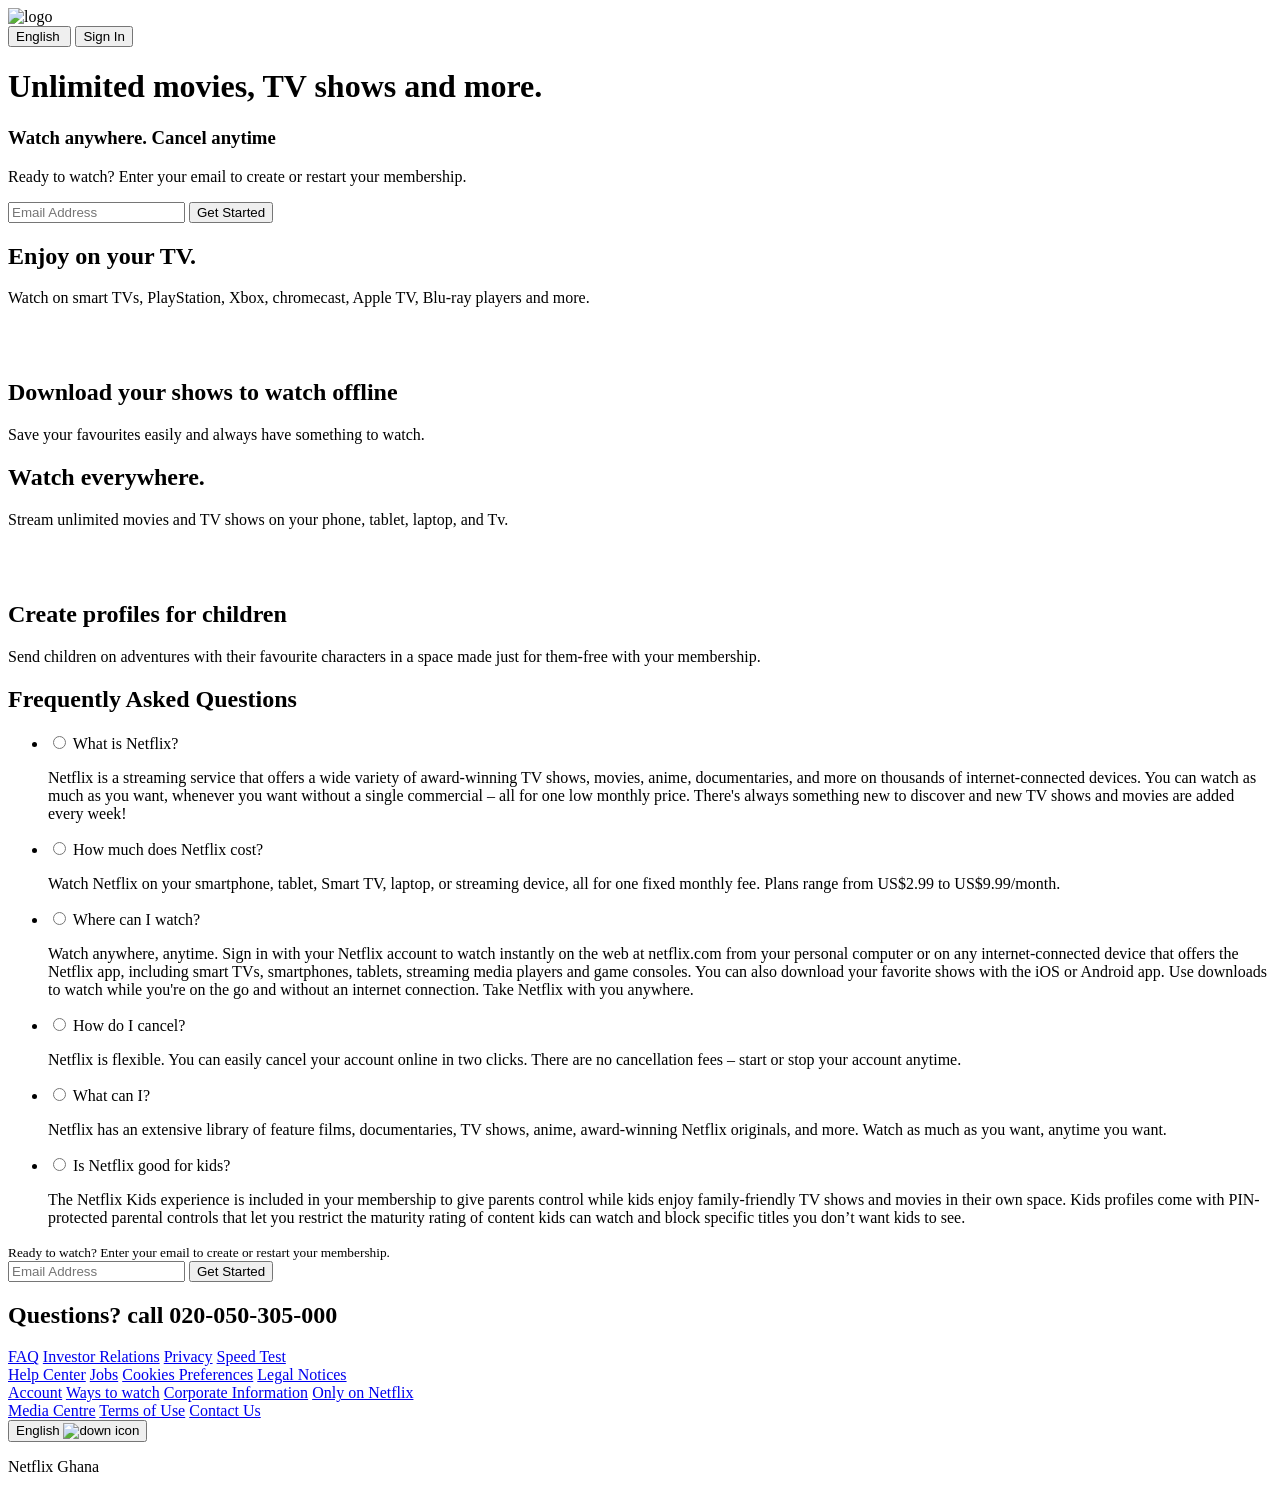
<file: src/main/resources/templates/index.html>
<!DOCTYPE html>
<html lang="en" dir="ltr" xmlns:th="http://www.thymeleaf.org">
<head>
    <meta charset="UTF-8">
    <meta http-equiv="X-UA-Compatible" content="IE=edge">
    <meta name="viewport" content="width=device-width, initial-scale=1.0">
    <title>Netflix Website Clone</title>

    <!--======== CSS ========-->
    <link rel="stylesheet" type="text/css" th:href="@{/css/style.css}">
</head>

<body>

<div class="header"
     th:style="'background-image: linear-gradient(rgba(0,0,0,0.7), rgba(0,0,0,0.7)), url(' + @{/images/header-image.png} + ')'">

    <nav>
        <img th:src="@{/images/logo.png}" class="logo" alt="logo">

        <div>
            <button class="language-btn">
                English
                <img th:src="@{/images/down-icon.png}">
            </button>

            <a th:href="@{/login}">
                <button>Sign In</button>
            </a>

        </div>
    </nav>

    <div class="header-content">
        <h1>Unlimited movies, TV shows and more.</h1>
        <h3>Watch anywhere. Cancel anytime</h3>
        <p>Ready to watch? Enter your email to create or restart your membership.</p>

        <form class="email-signup" th:action="@{/movies}" method="get" >
            <input type="email" placeholder="Email Address" required>
            <button type="submit">Get Started</button>
        </form>
    </div>
</div>


<div class="features">

    <div class="row">
        <div class="text-col">
            <h2>Enjoy on your TV.</h2>
            <p>Watch on smart TVs, PlayStation, Xbox, chromecast, Apple TV, Blu-ray players and more.</p>
        </div>

        <div class="img-col">
            <img th:src="@{/images/feature-1.png}" />
        </div>
    </div>

    <div class="row">
        <div class="img-col">
            <img th:src="@{/images/feature-2.png}" />
        </div>

        <div class="text-col">
            <h2>Download your shows to watch offline</h2>
            <p>Save your favourites easily and always have something to watch.</p>
        </div>
    </div>

    <div class="row">
        <div class="text-col">
            <h2>Watch everywhere.</h2>
            <p>Stream unlimited movies and TV shows on your phone, tablet, laptop, and Tv.</p>
        </div>

        <div class="img-col">
            <img th:src="@{/images/feature-3.png}" />
        </div>
    </div>

    <div class="row">
        <div class="img-col">
            <img th:src="@{/images/feature-4.png}" />
        </div>

        <div class="text-col">
            <h2>Create profiles for children</h2>
            <p>Send children on adventures with their favourite characters in a space made just for them-free with your membership.</p>
        </div>
    </div>

</div>


<div class="faq">
    <h2>Frequently Asked Questions</h2>

    <ul class="accordion">

        <li>
            <input type="radio" name="accordion" id="first">
            <label for="first">What is Netflix?</label>

            <div class="content">
                <p>
                    Netflix is a streaming service that offers a wide variety of award-winning TV shows, movies, anime, documentaries, and more on thousands of internet-connected devices.

                    You can watch as much as you want, whenever you want without a single commercial – all for one low monthly price. There's always something new to discover and new TV shows and movies are added every week!
                </p>
            </div>
        </li>

        <li>
            <input type="radio" name="accordion" id="second">
            <label for="second">How much does Netflix cost?</label>

            <div class="content">
                <p>
                    Watch Netflix on your smartphone, tablet, Smart TV, laptop, or streaming device, all for one fixed monthly fee. Plans range from US$2.99 to US$9.99/month.

                </p>
            </div>
        </li>

        <li>
            <input type="radio" name="accordion" id="third">
            <label for="third">Where can I watch?</label>

            <div class="content">
                <p>
                    Watch anywhere, anytime. Sign in with your Netflix account to watch instantly on the web at netflix.com from your personal computer or on any internet-connected device that offers the Netflix app, including smart TVs, smartphones, tablets, streaming media players and game consoles.

                    You can also download your favorite shows with the iOS or Android app. Use downloads to watch while you're on the go and without an internet connection. Take Netflix with you anywhere.
                </p>
            </div>
        </li>

        <li>
            <input type="radio" name="accordion" id="fourth">
            <label for="fourth">How do I cancel?</label>

            <div class="content">
                <p>
                    Netflix is flexible. You can easily cancel your account online in two clicks. There are no cancellation fees – start or stop your account anytime.
                </p>
            </div>
        </li>

        <li>
            <input type="radio" name="accordion" id="fifth">
            <label for="fifth">What can I?</label>

            <div class="content">
                <p>
                    Netflix has an extensive library of feature films, documentaries, TV shows, anime, award-winning Netflix originals, and more. Watch as much as you want, anytime you want.
                </p>
            </div>
        </li>

        <li>
            <input type="radio" name="accordion" id="sixth">
            <label for="sixth">Is Netflix good for kids?</label>

            <div class="content">
                <p>
                    The Netflix Kids experience is included in your membership to give parents control while kids enjoy family-friendly TV shows and movies in their own space.

                    Kids profiles come with PIN-protected parental controls that let you restrict the maturity rating of content kids can watch and block specific titles you don’t want kids to see.
                </p>
            </div>
        </li>

    </ul>

    <small>Ready to watch? Enter your email to create or restart your membership.</small>

    <form class="email-signup">
        <input type="email" placeholder="Email Address" required>
        <button type="submit">Get Started</button>
    </form>

</div>


<div class="footer">

    <h2>Questions? call 020-050-305-000</h2>

    <div class="row">

        <div class="col">
            <a href="#">FAQ</a>
            <a href="#">Investor Relations</a>
            <a href="#">Privacy</a>
            <a href="#">Speed Test</a>
        </div>

        <div class="col">
            <a href="#">Help Center</a>
            <a href="#">Jobs</a>
            <a href="#">Cookies Preferences</a>
            <a href="#">Legal Notices</a>
        </div>

        <div class="col">
            <a href="#">Account</a>
            <a href="#">Ways to watch</a>
            <a href="#">Corporate Information</a>
            <a href="#">Only on Netflix</a>
        </div>

        <div class="col">
            <a href="#">Media Centre</a>
            <a href="#">Terms of Use</a>
            <a href="#">Contact Us</a>
        </div>

    </div>

    <button class="language-btn">
        English
        <img th:src="@{/images/down-icon.png}" alt="down icon"/>
    </button>

    <p class="copyright-txt">Netflix Ghana</p>

</div>

</body>
</html>
</file>
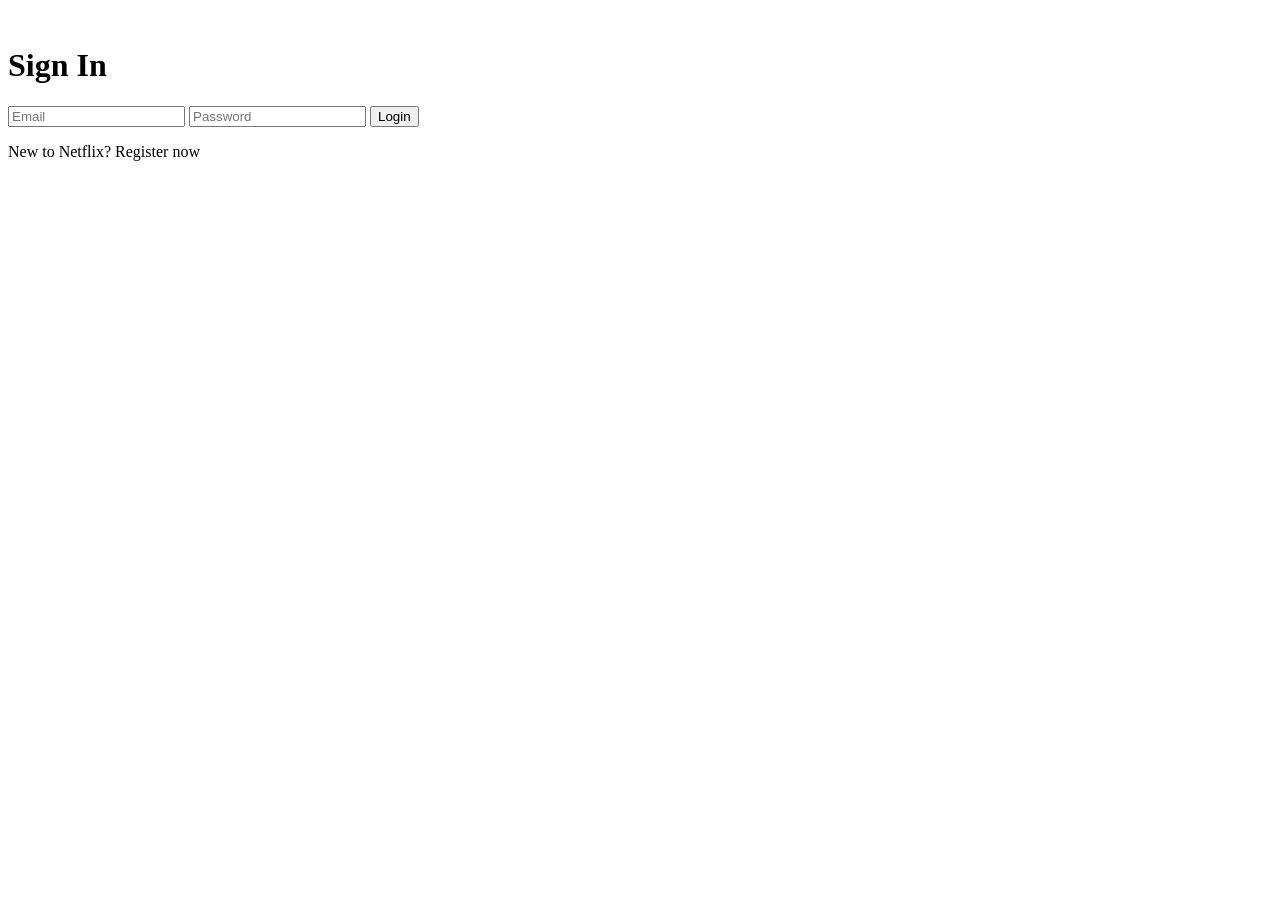
<file: src/main/resources/templates/login.html>
<!DOCTYPE html>
<html xmlns:th="http://www.thymeleaf.org">
<head>
    <meta charset="UTF-8">
    <title>Sign In</title>

    <link rel="stylesheet" th:href="@{/css/auth.css}">
</head>

<body>

<div class="auth-container">

    <form class="auth-form" method="post" th:action="@{/login}">

        <img th:src="@{/images/logo.png}" class="logo">

        <h1>Sign In</h1>

        <input type="text" name="username" placeholder="Email">
        <input type="password" name="password" placeholder="Password">

        <button type="submit">Login</button>

        <p>
            New to Netflix?
            <a th:href="@{/register}">Register now</a>
        </p>

    </form>

</div>

</body>
</html>
</file>
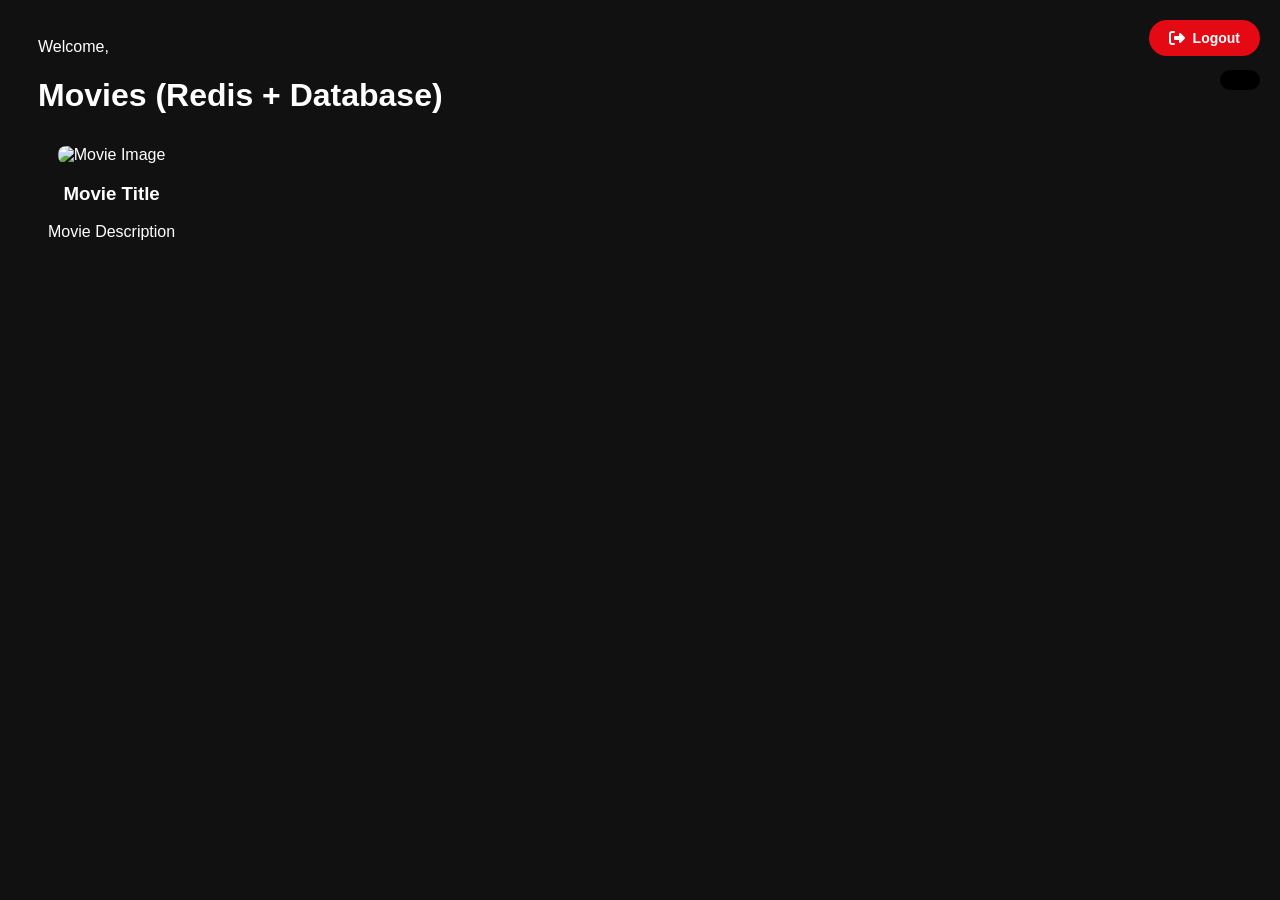
<file: src/main/resources/templates/movies.html>
<!DOCTYPE html>
<html lang="en" xmlns:th="http://www.thymeleaf.org" xmlns:sec="http://www.w3.org/1999/xhtml">
<head>
    <meta charset="UTF-8">
    <title>Movies Page</title>
    <link rel="stylesheet" href="https://cdnjs.cloudflare.com/ajax/libs/font-awesome/6.5.0/css/all.min.css">
    <style>
        body { font-family: Arial, sans-serif; background: #111; color: #fff; padding: 30px; }
        .movie-card { display: inline-block; margin: 10px; text-align: center; }
        .movie-card img { width: 150px; border-radius: 8px; }
        .redis-msg { margin-top: 20px; color: #0f0; font-weight: bold; }
        .status-indicator {
    position: fixed;
    top: 70px;
    right: 20px;
    background: black;
    padding: 10px 20px;
    border-radius: 20px;
    font-weight: bold;
    animation: blink 1s infinite alternate;
}

@keyframes blink {
    from { opacity: 0.6; }
    to { opacity: 1; }
}
 .logout-btn {
    position: fixed;
    top: 20px;
    right: 20px;
    background: #e50914;
    color: white;
    border: none;
    padding: 10px 20px;
    border-radius: 30px;
    cursor: pointer;
    font-weight: bold;
    display: flex;
    align-items: center;
    gap: 8px;
    font-size: 14px;
}

.logout-btn i {
    font-size: 16px;
}

.logout-btn:hover {
    background: #b20710;
}
    </style>
</head>
<body>

<div class="user-info">
    Welcome, <span sec:authentication="name"></span>
</div>

<form th:action="@{/logout}" method="post">
    <button type="submit" class="logout-btn">
        <i class="fas fa-sign-out-alt"></i> Logout
    </button>
</form>

<h1>Movies (Redis + Database)</h1>

<div class="status-indicator">
    <span th:text="${source == 'DATABASE' ? '🟥 Loaded from Database' : '🟩 Loaded from Redis Cache'}"></span>
</div>

<div th:text="${redisMessage}" class="redis-msg"></div>

<div class="movies">
    <div class="movie-card" th:each="movie : ${movies}">
        <img th:src="@{${movie.imageUrl}}" alt="Movie Image">
        <h3 th:text="${movie.title}">Movie Title</h3>
        <p th:text="${movie.description}">Movie Description</p>
    </div>
</div>
</body>
</html>
</file>
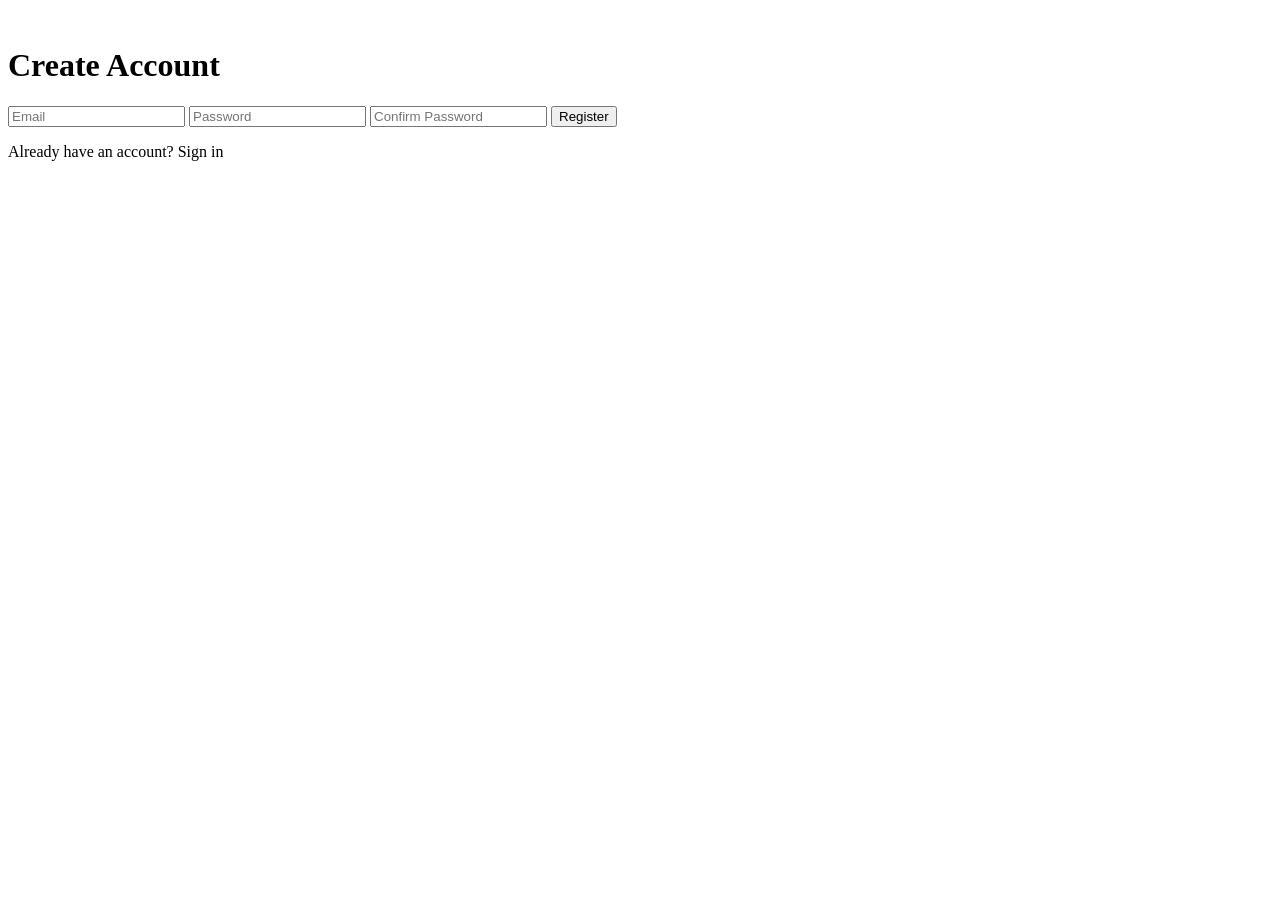
<file: src/main/resources/templates/register.html>
<!DOCTYPE html>
<html xmlns:th="http://www.thymeleaf.org">

<head>
    <meta charset="UTF-8">
    <title>Register</title>

    <link rel="stylesheet" th:href="@{/css/auth.css}">
</head>

<body>

<div class="auth-container">

    <form class="auth-form" method="post" th:action="@{/register}">

        <img th:src="@{/images/logo.png}" class="logo">

        <h1>Create Account</h1>

        <input type="text" name="username" placeholder="Email">
        <input type="password" name="password" placeholder="Password">
        <input type="password" name="confirmPassword" placeholder="Confirm Password">

        <button type="submit">Register</button>

        <p>
            Already have an account?
            <a th:href="@{/login}">Sign in</a>
        </p>

    </form>

</div>

</body>
</html>
</file>
